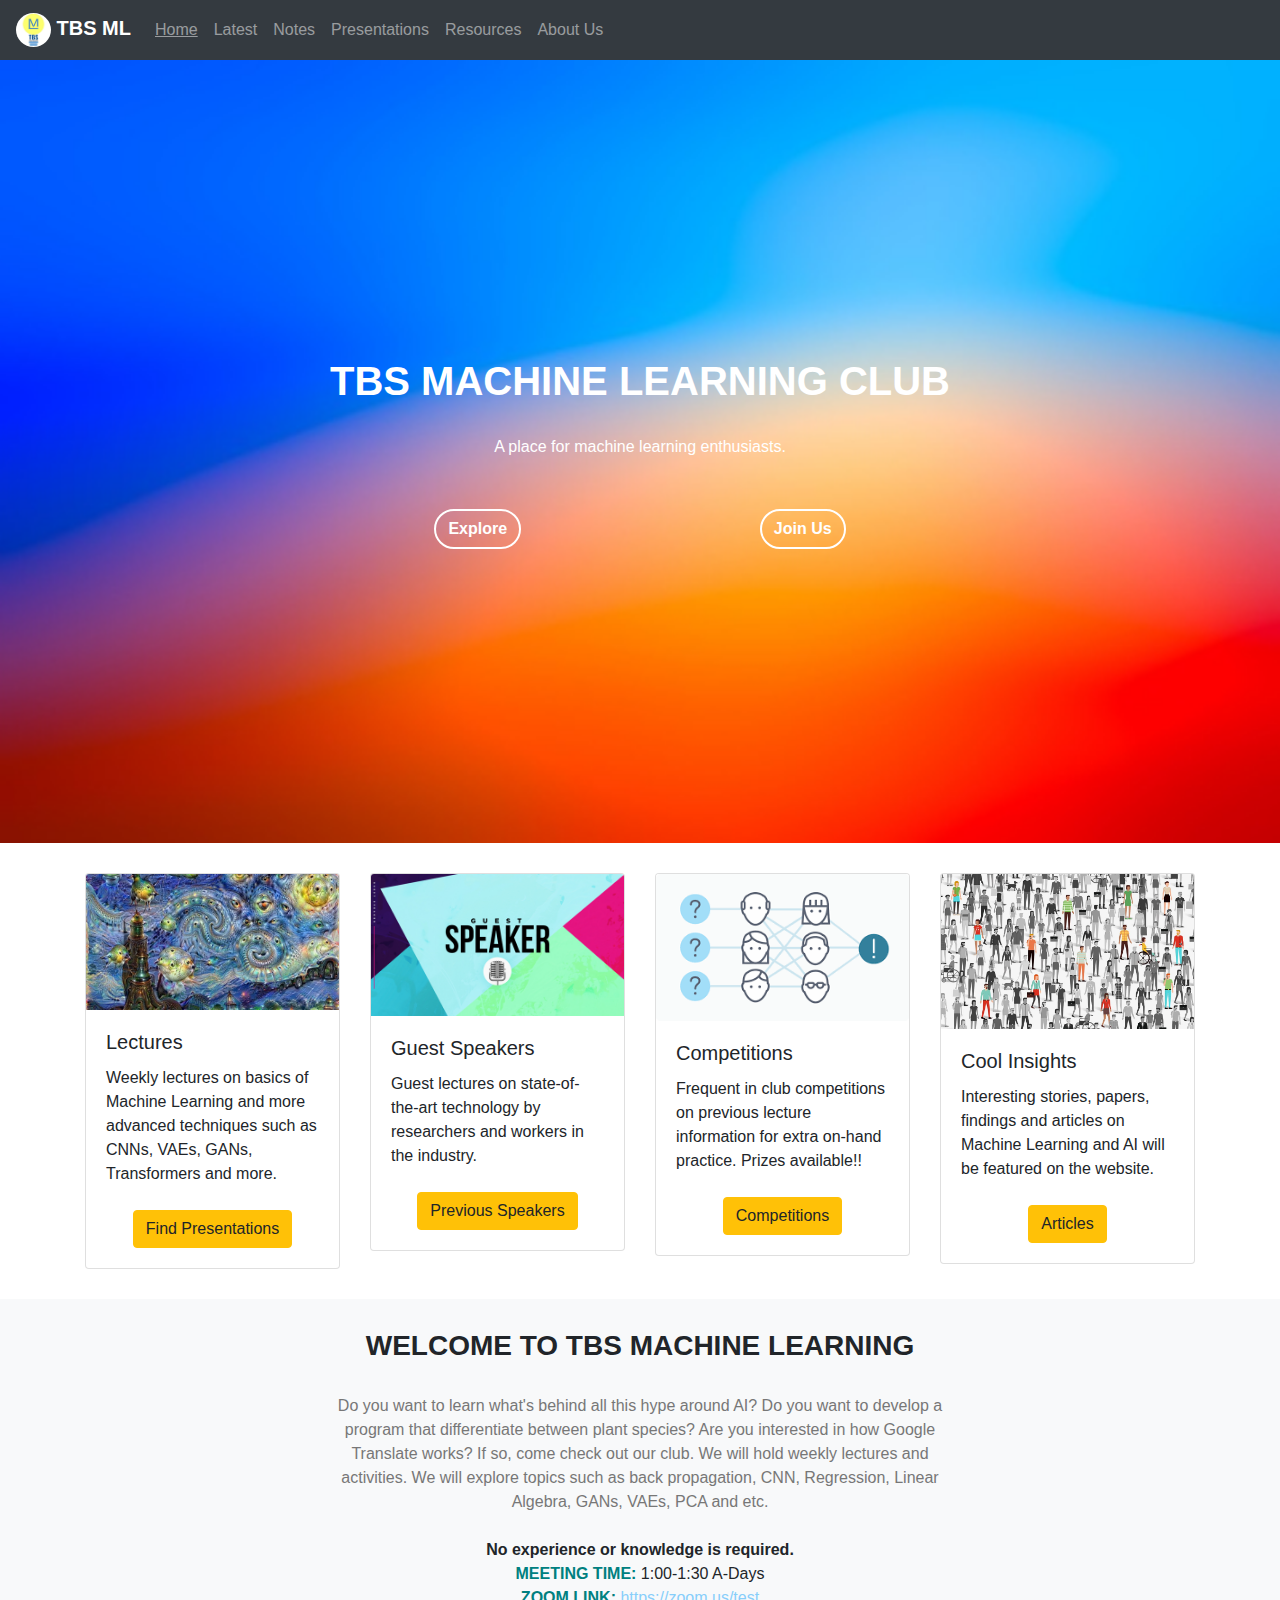
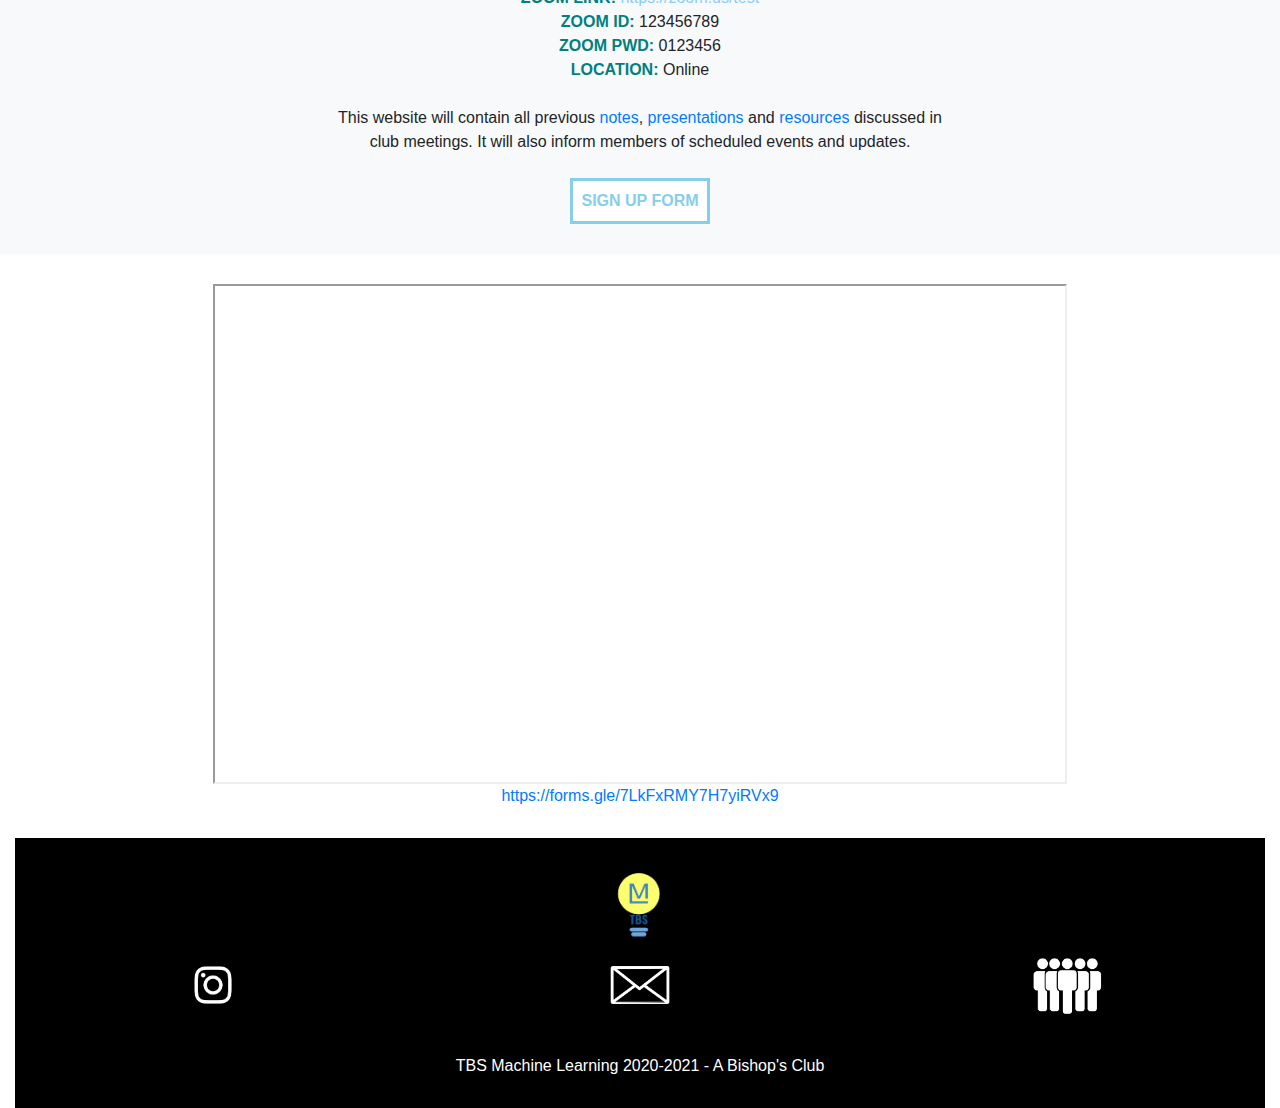
<file: index.html>
<!DOCTYPE html>
<html>
    <head>
        <title>TBS Machine Learning Club</title>

        <link rel="stylesheet" href="https://maxcdn.bootstrapcdn.com/bootstrap/4.5.2/css/bootstrap.min.css">
        <link rel="icon" href="rsc/favicon.ico">
        <!-- jQuery library -->
        <script src="https://ajax.googleapis.com/ajax/libs/jquery/3.5.1/jquery.min.js"></script>
        
        <!-- Popper JS -->
        <script src="https://cdnjs.cloudflare.com/ajax/libs/popper.js/1.16.0/umd/popper.min.js"></script>
        
        <!-- Latest compiled JavaScript -->
        <script src="https://maxcdn.bootstrapcdn.com/bootstrap/4.5.2/js/bootstrap.min.js"></script>
        
        <link rel="stylesheet" href="styles.css" />

        <meta charset="utf-8">
        <meta name="keywords" content="ML, AI, Club, Bishops, TBS">
        <meta name="description" content="TBS Machine Learning Club">
        <meta name="author" content="James H.">
        <meta name="viewport" content="width=device-width, initial-scale=1.0">
    </head>
        <body>
            <div class="container-fluid">
                <div>
                    <!-- navigation bar -->
                    <nav class="navbar row navbar-expand-sm navbar-expand-md navbar-inverse bg-dark navbar-dark">
                        <a class="navbar-brand" href="index.html">
                            <img src="rsc/logo.jpg" class="rounded-circle" alt="Logo" style="width:35px;">
                            <span class="logo">TBS ML</span>
                        </a>
                        <button class="navbar-toggler" type="button" data-toggle="collapse" data-target="#collapsibleNavbar">
                            <span class="navbar-toggler-icon"></span>
                        </button>
                        <ul class="navbar-nav collapse navbar-collapse" id="collapsibleNavbar">
                            <li class="navbar-item">
                                <a class="nav-link active-page" href="#">Home</a>
                            </li>
                            <li class="navbar-item">
                                <a class="nav-link" href="latest.html">Latest</a>
                            </li>
                            <li class="navbar-item">
                                <a class="nav-link" href="notes.html">Notes</a>
                            </li>
                            <li class="navbar-item">
                                <a class="nav-link" href="presentations.html">Presentations</a>
                            </li>
                            <li class="navbar-item">
                                <a class="nav-link" href="resources.html">Resources</a>
                            </li>
                            <li class="navbar-item">
                                <a class="nav-link" href="about.html">About Us</a>
                            </li>
                        </ul>
                    </nav>
                </div>
                <!-- gradient background image -->
                <div class="gradient-bg row">
                    <div class="center-div">
                        <!-- title -->
                        <div class="title-text">TBS MACHINE LEARNING CLUB</div>
                        <br />
                        <div class="description">A place for machine learning enthusiasts.</div>
                        <div class="extra-space"></div>
                        <!-- action items -->
                        <div class="row">
                            <button class="btn-main btn m-auto" onclick="document.location='#info'">Explore</button>
                            <button class="btn-main btn m-auto" onclick="document.location='#sign-up'">Join Us</button>
                        </div>
                    </div>
                </div>  
                <!-- tiles with less important action items -->
                <div class="section container" id="info">
                    <div class="row">
                        <div class="col-lg">
                            <div class="card">
                                <img class="card-img-top" src="rsc/google-dream.jpg" alt="Google Dream">
                                <div class="card-body">
                                    <h5 class="card-title">Lectures</h5>
                                    <div class="card-text">
                                        Weekly lectures on basics of Machine Learning
                                        and more advanced techniques such as CNNs,
                                        VAEs, GANs, Transformers and more.
                                    </div>
                                    <br />
                                    <button onclick="document.location='presentations.html'" class="btn btn-warning">
                                        Find Presentations
                                    </button>
                                </div>
                            </div>
                        </div>
                        <div class="col-lg">
                            <div class="card">
                                <img class="card-img-top" src="rsc/guest-speaker.jpg" alt="Guest Speaker">
                                <div class="card-body">
                                    <h5 class="card-title">Guest Speakers</h5>
                                    <div class="card-text">
                                        Guest lectures on state-of-the-art technology
                                        by researchers and workers in the industry.
                                    </div>
                                    <br />
                                    <button onclick="document.location='resources.html\#speaker'" class="btn btn-warning">
                                        Previous Speakers
                                    </button>
                                </div>
                            </div>
                        </div>
                        <div class="col-lg">
                            <div class="card">
                                <img class="card-img-top" src="rsc/competitions.png" alt="Competitions">
                                <div class="card-body">
                                    <h5 class="card-title">Competitions</h5>
                                    <div class="card-text">
                                        Frequent in club competitions on previous
                                        lecture information for extra on-hand practice.
                                        Prizes available!!
                                    </div>
                                    <br />
                                    <button onclick="document.location='resources.html\#comp'" class="btn btn-warning">
                                        Competitions
                                    </button>
                                </div>
                            </div>
                        </div>
                        <div class="col-lg">
                            <div class="card">
                                <img class="card-img-top" src="rsc/cool_stuff.jpg" alt="Competitions">
                                <div class="card-body">
                                    <h5 class="card-title">Cool Insights</h5>
                                    <div class="card-text">
                                        Interesting stories, papers, findings and 
                                        articles on Machine Learning and AI will be
                                        featured on the website.
                                    </div>
                                    <br />
                                    <button onclick="document.location='latest.html'" class="btn btn-warning">
                                        Articles
                                    </button>
                                </div>
                            </div>
                        </div>
                    </div>
                </div>
                <!-- basic info about club -->
                <div class="bg-light section row">
                    <div class="col-xl-3 col-lg-2 col-md-2 col-sm-1">&nbsp;</div>
                    <div class="col-xl-6 col-lg-8 col-md-8 col-sm-10 ml-auto mr-auto">
                        <h3 class="hcenter">WELCOME TO TBS MACHINE LEARNING</h3>
                        <br />
                        <div class="tcenter" style="color:#777777">
                            Do you want to learn what's behind all this hype around AI? Do you want to develop a program that differentiate between
                            plant species? Are you interested in how Google Translate works? If so, come check out our club. We will hold weekly
                            lectures and activities. We will explore topics such as back propagation, CNN, Regression, Linear Algebra, GANs, VAEs,
                            PCA and etc.
                        </div>
                        <br />
                        <div class="tcenter" style="font-weight:bold">
                            No experience or knowledge is required.
                        </div>
                        <div class="tcenter">
                            <span style="font-weight:bold; color:teal">MEETING TIME:</span>
                            1:00-1:30 A-Days
                        </div>
                        <div class="tcenter">
                            <span style="font-weight:bold; color:teal">ZOOM LINK:</span>
                            <a href = "https://zoom.us/test" style="color:lightskyblue">https://zoom.us/test</a>
                        </div>
                        <div class="tcenter">
                            <span style="font-weight:bold; color:teal">ZOOM ID:</span>
                            123456789
                        </div>
                        <div class="tcenter">
                            <span style="font-weight:bold; color:teal">ZOOM PWD:</span>
                            0123456
                        </div>
                        <div class="tcenter">
                            <span style="font-weight:bold; color:teal">LOCATION:</span>
                            Online
                        </div>
                        <br />
                        <div class="tcenter">
                            This website will contain all previous <a href="notes.html">notes</a>, 
                            <a href="presentations.html">presentations</a> and <a href="resources.html">resources</a>
                            discussed in club meetings. It will also inform members of scheduled events and updates.
                        </div>
                        <br />
                        <form action="https://forms.gle/7LkFxRMY7H7yiRVx9">
                            <button class="button hcenter p-2 subutton">
                                SIGN UP FORM
                            </button>
                        </form>
                    </div>
                    <div class="col-xl-3 col-lg-2 col-md-2 col-sm-1">&nbsp;</div>
                </div>
                <!-- sign up sheet -->
                <div class="section row" id="sign-up">
                    <div class="col-xl-2 col-lg-2 col-md-2 col-sm-1">&nbsp;</div>
                    <iframe src="https://forms.gle/7LkFxRMY7H7yiRVx9" class="col-xl-8 col-lg-8 col-md-8 
                    col-sm-10 ml-auto mr-auto" style="height:500px"></iframe>
                    <div class="col-xl-2 col-lg-2 col-md-2 col-sm-1">&nbsp;</div>
                    <div class="m-auto">
                        <a href="https://forms.gle/7LkFxRMY7H7yiRVx9">https://forms.gle/7LkFxRMY7H7yiRVx9</a>
                    </div>
                </div>
                <!-- footer -->
                <div class="section footer">
                    <div class="row">
                        <img src="rsc/dark logo.jpg" alt="dark logo" width="80px"
                        class="logo">
                    </div>
                    <div class="row">
                        <a href="https://www.instagram.com/tbs_machinelearning/"
                        class="logo">
                            <img src="rsc/instagram_logo.png" title="instagram"
                            alt="IG" width=90px>
                        </a>
                        <a href="mailto:james.hou.23@bishops.com" class="logo">
                            <img src="rsc/email_logo.png" title="email" 
                            alt="email" width=90px>
                        </a>
                        <a href="https://forms.gle/7LkFxRMY7H7yiRVx9" class="logo">
                            <img src="rsc/join_logo.png" title="sign up" 
                            alt="join" width=90px>
                        </a>
                    </div>
                    <br />
                    <div class="row">
                        <div class="m-auto">
                            TBS Machine Learning 2020-2021 - A Bishop's Club
                        </div>
                    </div>
                </div>
            </div>
    </body>
</html>
</file>
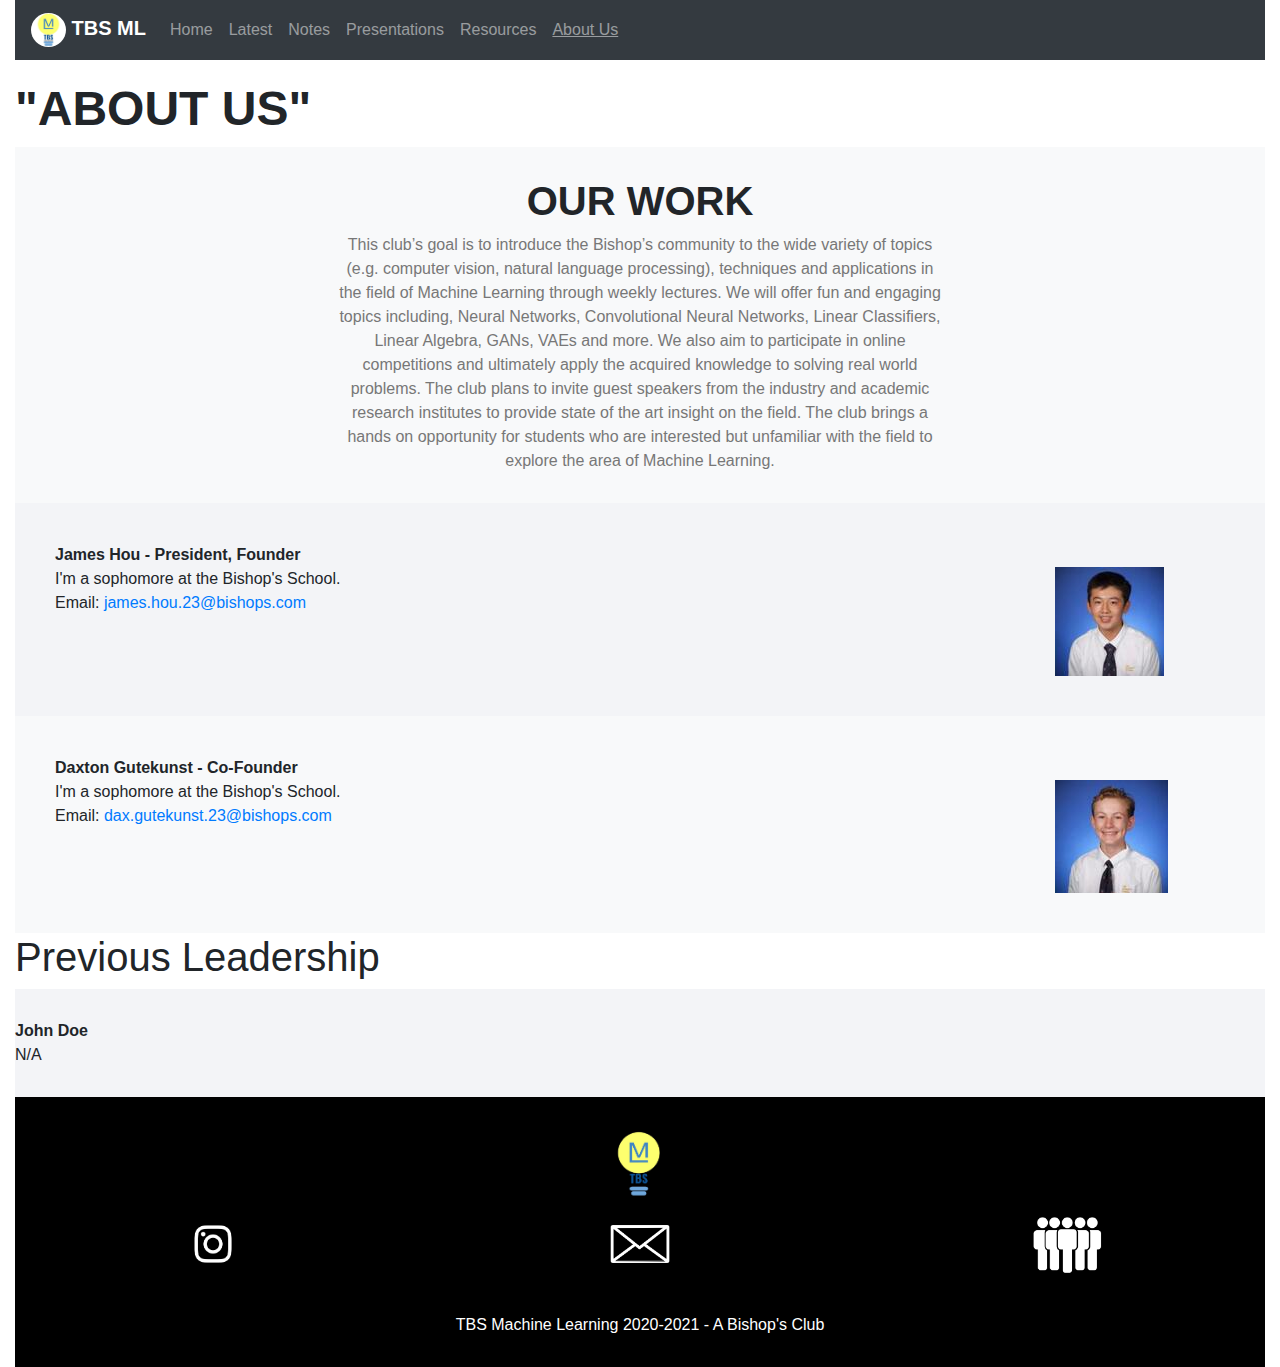
<file: about.html>
<!DOCTYPE html>
<html>
    <head>
        <title>ML Club - About Us</title>

        <link rel="stylesheet" href="https://maxcdn.bootstrapcdn.com/bootstrap/4.5.2/css/bootstrap.min.css">
        <link rel="icon" href="rsc/favicon.ico">
        <!-- jQuery library -->
        <script src="https://ajax.googleapis.com/ajax/libs/jquery/3.5.1/jquery.min.js"></script>

        <!-- Popper JS -->
        <script src="https://cdnjs.cloudflare.com/ajax/libs/popper.js/1.16.0/umd/popper.min.js"></script>

        <!-- Latest compiled JavaScript -->
        <script src="https://maxcdn.bootstrapcdn.com/bootstrap/4.5.2/js/bootstrap.min.js"></script>

        <link rel="stylesheet" href="styles.css" />

        <meta charset="utf-8">
        <meta name="keywords" content="ML, AI, Club, Bishops, TBS">
        <meta name="description" content="TBS Machine Learning Club">
        <meta name="author" content="James H.">
        <meta name="viewport" content="width=device-width, initial-scale=1.0">
    </head>

    <body>
        <div class="container-fluid">
            <!-- navigation bar -->
            <div> 
                <nav class="navbar navbar-expand-sm navbar-expand-md navbar-inverse bg-dark navbar-dark">
                    <a class="navbar-brand" href="index.html">
                        <img src="rsc/logo.jpg" class="rounded-circle" alt="Logo" style="width:35px;">
                        <span class="logo">TBS ML</span>
                    </a>
                    <button class="navbar-toggler" type="button" data-toggle="collapse" data-target="#collapsibleNavbar">
                        <span class="navbar-toggler-icon"></span>
                    </button>
                    <ul class="navbar-nav collapse navbar-collapse" id="collapsibleNavbar">
                        <li class="navbar-item">
                            <a class="nav-link" href="index.html">Home</a>
                        </li>
                        <li class="navbar-item">
                            <a class="nav-link" href="latest.html">Latest</a>
                        </li>
                        <li class="navbar-item">
                            <a class="nav-link" href="notes.html">Notes</a>
                        </li>
                        <li class="navbar-item">
                            <a class="nav-link" href="presentations.html">Presentations</a>
                        </li>
                        <li class="navbar-item">
                            <a class="nav-link" href="resources.html">Resources</a>
                        </li>
                        <li class="navbar-item">
                            <a class="nav-link active-page" href="#">About Us</a>
                        </li>
                    </ul>
                </nav>
            </div>
            <!-- About us section -->
            <div class="display-4">"ABOUT US"</div>
            <div class="section bg-light">
                <h1 class="tcenter" style="font-weight:bold">OUR WORK</h1>
                <div class="row">
                    <!-- spacing for better readability -->
                    <div class="col-xl-3 col-lg-2 col-md-2 col-sm-1">&nbsp;</div>
                    <div class="col-xl-6 col-lg-8 col-md-8 col-sm-10 ml-auto mr-auto">
                        <div class="tcenter" style="color: #777777;">
                            This club’s goal is to introduce the Bishop’s community to the wide variety of topics (e.g. computer vision, natural
                            language processing), techniques and applications in the field of Machine Learning through weekly lectures. We will
                            offer fun and engaging topics including, Neural Networks, Convolutional Neural Networks, Linear Classifiers, Linear
                            Algebra, GANs, VAEs and more. We also aim to participate in online competitions and ultimately apply the acquired
                            knowledge to solving real world problems. The club plans to invite guest speakers from the industry and academic
                            research institutes to provide state of the art insight on the field. The club brings a hands on opportunity for
                            students who are interested but unfamiliar with the field to explore the area of Machine Learning.
                        </div>
                    </div>
                    <div class="col-xl-3 col-lg-2 col-md-2 col-sm-1">&nbsp;</div>
                </div>
            </div>
            <!-- person cards -->
            <div class="bg-gray section name-card">
                <div class="name-title">James Hou - President, Founder</div>
                <div class="row">
                    <div class="col-md-9">
                        <div>I'm a sophomore at the Bishop's School.</div>
                        <div>
                            Email: <a href="mailto:james.hou.23@bishops.com">james.hou.23@bishops.com</a>
                        </div>
                    </div>
                    <div class="col-md-1">&nbsp;</div>
                    <div class="col-md-2">
                        <img src="rsc/james.jpg" alt="pfp" class="pfp">
                    </div>
                </div>
            </div>
            <div class="bg-light section name-card">
                <div class="name-title">Daxton Gutekunst - Co-Founder</div>
                <div class="row">
                    <div class="col-md-9">
                        <div>I'm a sophomore at the Bishop's School.</div>
                        <div>
                            Email: <a href="mailto:dax.gutekunst.23@bishops.com">dax.gutekunst.23@bishops.com</a>
                        </div>
                    </div>
                    <div class="col-md-1">&nbsp;</div>
                    <div class="col-md-2">
                        <img src="rsc/dax.jpg" alt="pfp" class="pfp">
                    </div>
                </div>
            </div>
            <h1>Previous Leadership</h1>
            <div class="bg-gray section">
                <div class="name-title">John Doe</div>
                <div class="row">
                    <div class="col-md-9">
                        N/A
                    </div>
                    <div class="col-md-1">&nbsp;</div>
                </div>
            </div>
            <!-- <div class="bg-gray section">
                <div class="name-title">John Doe</div>
                <div class="row">
                    <div class="col-md-9">
                        name, description, I'm built different
                        email
                    </div>
                    <div class="col-md-1">&nbsp;</div>
                    <div class="col-md-2">
                        <img src="rsc/dummy.jpg" alt="pfp" class="pfp">
                    </div>
                </div>
            </div>
            <div class="bg-light section">
                <div class="name-title">John Doe</div>
                <div class="row">
                    <div class="col-md-9">
                        name, description, I'm built different
                        email
                    </div>
                    <div class="col-md-1">&nbsp;</div>
                    <div class="col-md-2">
                        <img src="rsc/dummy.jpg" alt="pfp" class="pfp">
                    </div>
                </div>
            </div>
            <div class="bg-gray section">
                <div class="name-title">John Doe</div>
                <div class="row">
                    <div class="col-md-9">
                        name, description, I'm built different
                        email
                    </div>
                    <div class="col-md-1">&nbsp;</div>
                    <div class="col-md-2">
                        <img src="rsc/dummy.jpg" alt="pfp" class="pfp">
                    </div>
                </div>
            </div> -->
            <!-- footer -->
            <div class="section footer">
                <div class="row">
                    <img src="rsc/dark logo.jpg" alt="dark logo" width="80px" class="logo">
                </div>
                <div class="row">
                    <a href="https://www.instagram.com/tbs_machinelearning/" class="logo">
                        <img src="rsc/instagram_logo.png" title="instagram" alt="IG" width=90px>
                    </a>
                    <a href="mailto:james.hou.23@bishops.com" class="logo">
                        <img src="rsc/email_logo.png" title="email" alt="email" width=90px>
                    </a>
                    <a href="https://forms.gle/7LkFxRMY7H7yiRVx9" class="logo">
                        <img src="rsc/join_logo.png" title="sign up" alt="join" width=90px>
                    </a>
                </div>
                <br />
                <div class="row">
                    <div class="m-auto">
                        TBS Machine Learning 2020-2021 - A Bishop's Club
                    </div>
                </div>
            </div>
        </div>
    </body>
</html>
</file>
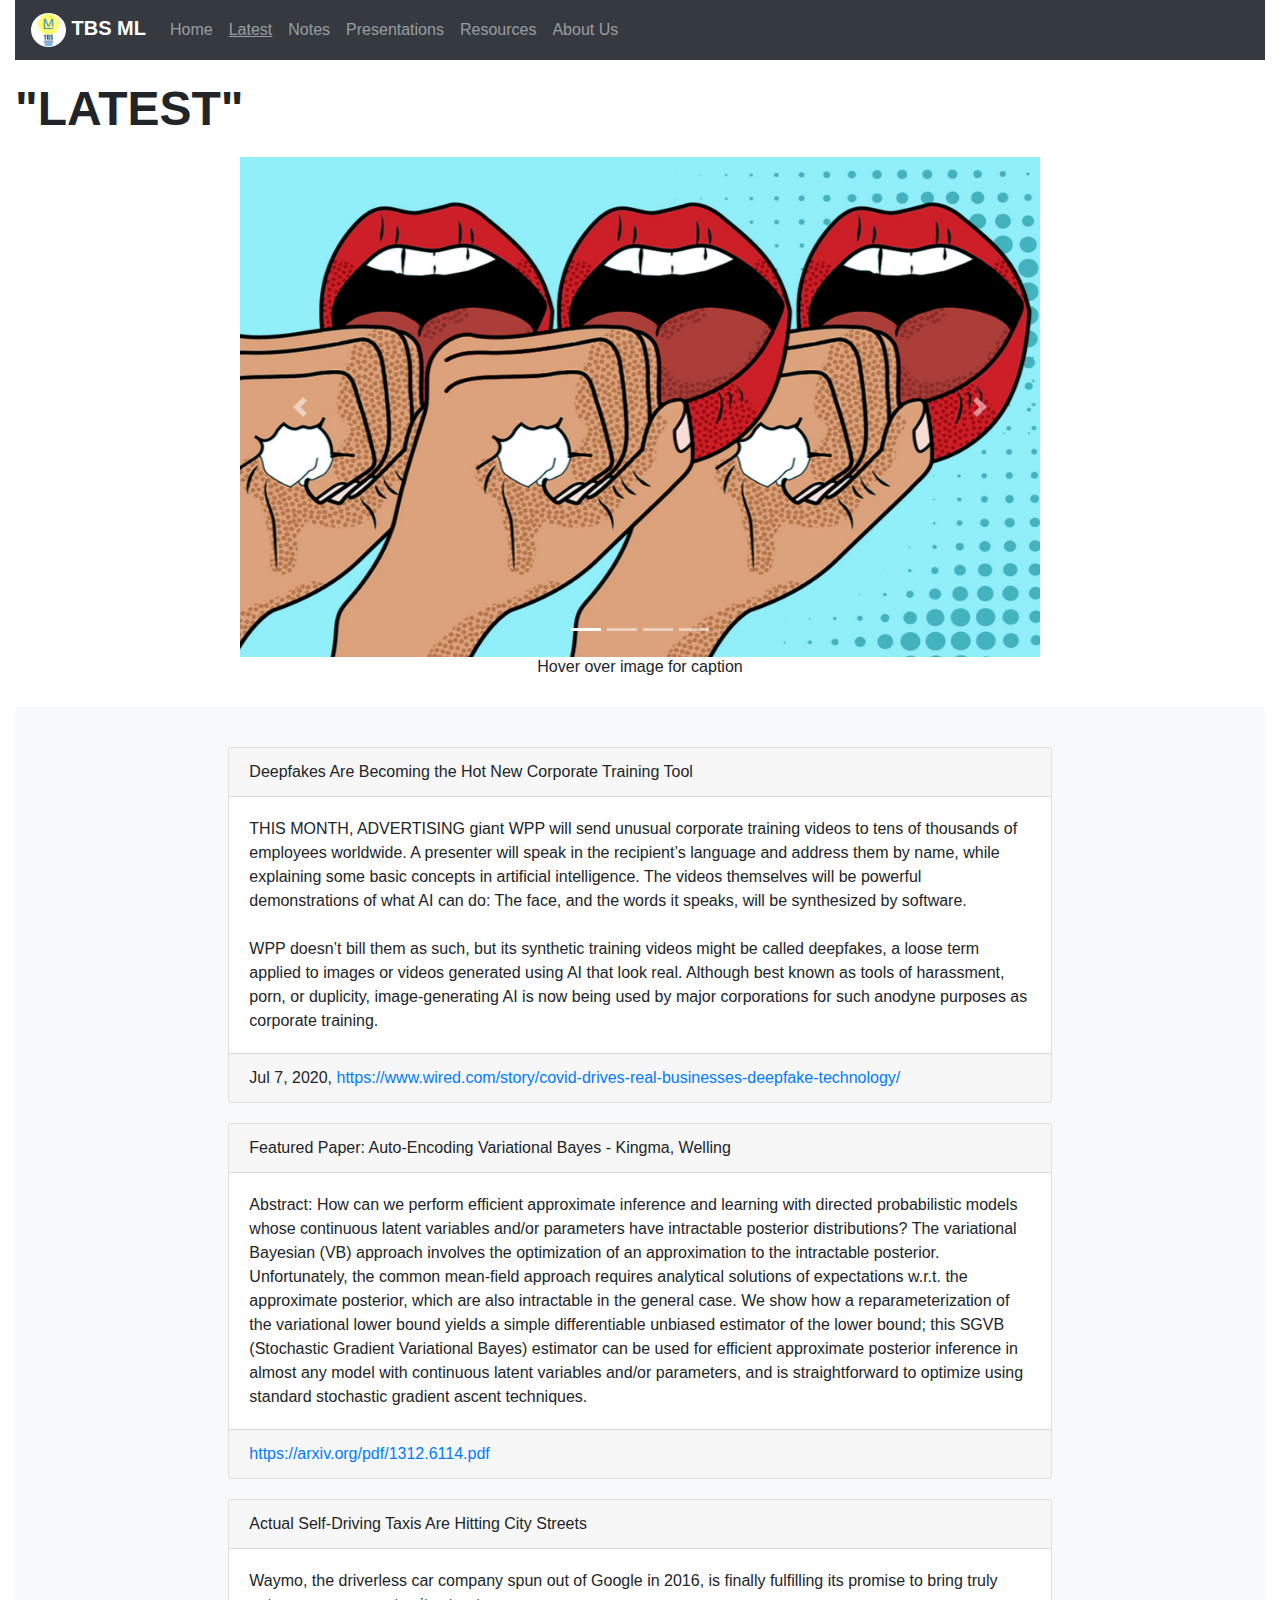
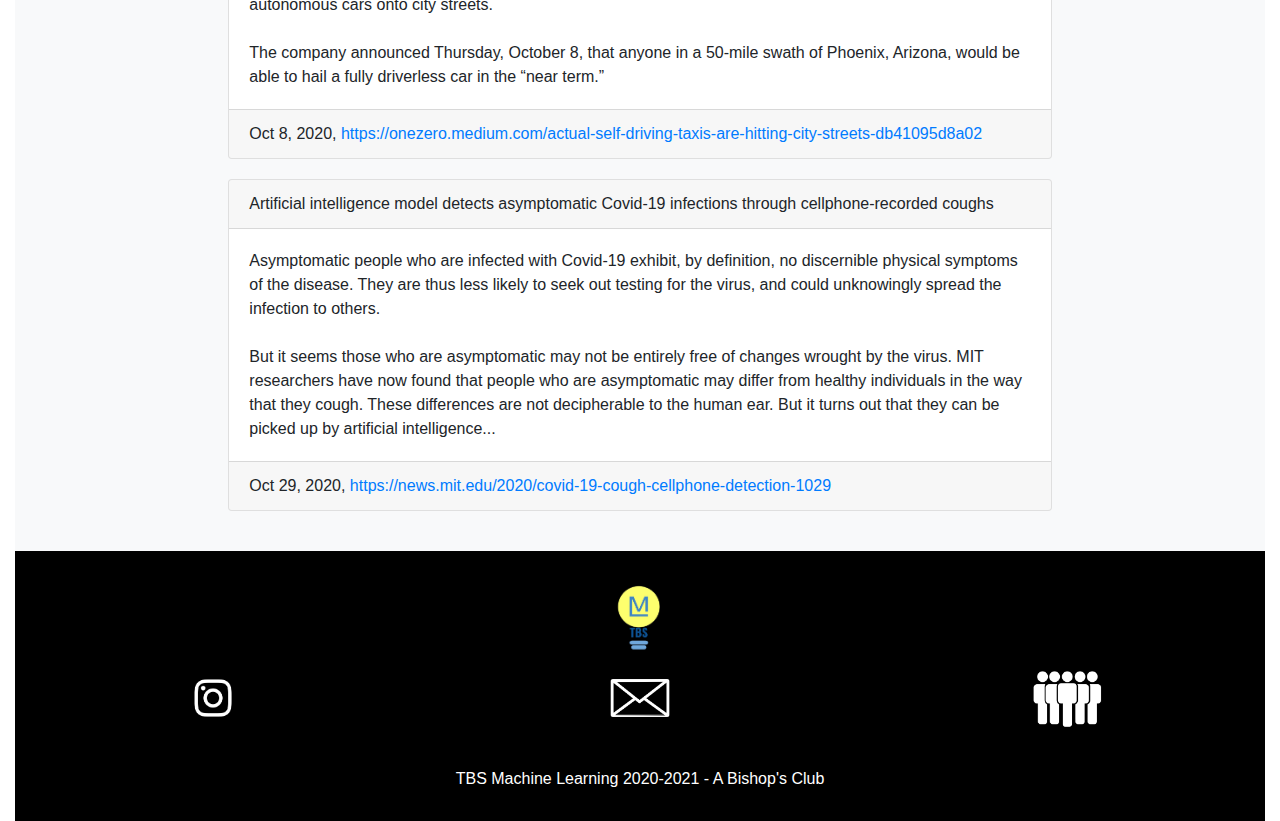
<file: latest.html>
<!DOCTYPE html>
<html>

    <head>
        <title>ML Club - Latest</title>

        <link rel="stylesheet" href="https://maxcdn.bootstrapcdn.com/bootstrap/4.5.2/css/bootstrap.min.css">
        <link rel="icon" href="rsc/favicon.ico">
        <!-- jQuery library -->
        <script src="https://ajax.googleapis.com/ajax/libs/jquery/3.5.1/jquery.min.js"></script>

        <!-- Popper JS -->
        <script src="https://cdnjs.cloudflare.com/ajax/libs/popper.js/1.16.0/umd/popper.min.js"></script>

        <!-- Latest compiled JavaScript -->
        <script src="https://maxcdn.bootstrapcdn.com/bootstrap/4.5.2/js/bootstrap.min.js"></script>

        <link rel="stylesheet" href="styles.css" />

        <meta charset="utf-8">
        <meta name="keywords" content="ML, AI, Club, Bishops, TBS">
        <meta name="description" content="TBS Machine Learning Club">
        <meta name="author" content="James H.">
        <meta name="viewport" content="width=device-width, initial-scale=1.0">
    </head>

    <body>
        <div class="container-fluid">
            <!-- nav bar -->
            <div>
                <nav class="navbar navbar-expand-sm navbar-expand-md navbar-inverse bg-dark navbar-dark">
                    <a class="navbar-brand" href="index.html">
                        <img src="rsc/logo.jpg" class="rounded-circle" alt="Logo" style="width:35px;">
                        <span class="logo">TBS ML</span>
                    </a>
                    <button class="navbar-toggler" type="button" data-toggle="collapse" data-target="#collapsibleNavbar">
                        <span class="navbar-toggler-icon"></span>
                    </button>
                    <ul class="navbar-nav collapse navbar-collapse" id="collapsibleNavbar">
                        <li class="navbar-item">
                            <a class="nav-link" href="index.html">Home</a>
                        </li>
                        <li class="navbar-item">
                            <a class="nav-link active-page" href="#">Latest</a>
                        </li>
                        <li class="navbar-item">
                            <a class="nav-link" href="notes.html">Notes</a>
                        </li>
                        <li class="navbar-item">
                            <a class="nav-link" href="presentations.html">Presentations</a>
                        </li>
                        <li class="navbar-item">
                            <a class="nav-link" href="resources.html">Resources</a>
                        </li>
                        <li class="navbar-item">
                            <a class="nav-link" href="about.html">About Us</a>
                        </li>
                    </ul>
                </nav>
            </div>
            <div class="display-4">"LATEST"</div>
            <!-- carousel with uniform images and clickable hover captions -->
            <div class="c-div">
                <div id="demo" class="carousel slide" data-ride="carousel">
                    <ul class="carousel-indicators">
                        <li data-target="#demo" data-slide-to="0" class="active"></li>
                        <li data-target="#demo" data-slide-to="1"></li>
                        <li data-target="#demo" data-slide-to="2"></li>
                        <li data-target="#demo" data-slide-to="3"></li>
                    </ul>
                    <div class="carousel-inner">
                        <div class="carousel-item active">
                            <a href="#0">
                                <img src="rsc/mit-cough.jpg" alt="covidml" class="carousel-img">
                                <span class="cpt">
                                    Artificial intelligence model detects asymptomatic Covid-19 
                                    infections through cellphone-recorded coughs - MIT News
                                </span>
                            </a>
                        </div>
                        <div class="carousel-item">
                            <a href="#1">
                                <img src="rsc/waymo.png" alt="waymo" class="carousel-img">
                                <span class="cpt">Actual Self-Driving Taxis Are Hitting City Streets - Medium</span>
                            </a>
                        </div>
                        <div class="carousel-item">
                            <a href="#2">
                                <img src="rsc/vae.png" alt="vae" class="carousel-img">
                                <span class="cpt">Featured Paper: Auto-Encoding Variational Bayes - Kingma, Welling</span>
                            </a>
                        </div>
                        <div class="carousel-item">
                            <a href="#3">
                                <img src="rsc/deepfake.jpg" alt="deepfake" class="carousel-img">
                                <span class="cpt">Deepfakes Are Becoming the Hot New Corporate Training Tool - Wired</span>
                            </a>
                        </div>
                    </div>
                    <a class="carousel-control-prev" href="#demo" data-slide="prev">
                        <span class="carousel-control-prev-icon"></span>
                    </a>
                    <a class="carousel-control-next" href="#demo" data-slide="next">
                    <span class="carousel-control-next-icon"></span>
                    </a>
                </div>
                <h6 class="tcenter">Hover over image for caption</h6>
            </div>
            <!-- articles -->
            <div class="section bg-light">
                <div class="row">
                    <!-- spacing for readability -->
                    <div class="col-sm-2">&nbsp;</div>
                    <div class="col-sm-8">
                        <div class="article card" id="3">
                            <div class="card-header">
                                Deepfakes Are Becoming the Hot New Corporate Training Tool
                            </div>
                            <div class="card-body">
                                THIS MONTH, ADVERTISING giant WPP will send unusual corporate training videos to tens of thousands of employees
                                worldwide. A presenter will speak in the recipient’s language and address them by name, while explaining some basic
                                concepts in artificial intelligence. The videos themselves will be powerful demonstrations of what AI can do: The face,
                                and the words it speaks, will be synthesized by software.
                                <br />
                                <br />
                                WPP doesn’t bill them as such, but its synthetic training videos might be called deepfakes, a loose term applied to
                                images or videos generated using AI that look real. Although best known as tools of harassment, porn, or duplicity,
                                image-generating AI is now being used by major corporations for such anodyne purposes as corporate training.
                            </div>
                            <div class="card-footer">
                                Jul 7, 2020, 
                                <a href="https://www.wired.com/story/covid-drives-real-businesses-deepfake-technology/">
                                    https://www.wired.com/story/covid-drives-real-businesses-deepfake-technology/
                                </a>
                            </div>
                        </div>
                    </div>
                    <div class="col-sm-2">&nbsp;</div>
                </div>
                <div class="row">
                    <div class="col-sm-2">&nbsp;</div>
                    <div class="col-sm-8">
                        <div class="article card" id="2">
                            <div class="card-header">
                                Featured Paper: Auto-Encoding Variational Bayes - Kingma, Welling
                            </div>
                            <div class="card-body">
                                Abstract: How can we perform efficient approximate inference and learning with directed probabilistic models
                                whose continuous latent variables and/or parameters have intractable posterior distributions? The
                                variational Bayesian (VB) approach involves the optimization of an approximation to the intractable
                                posterior. Unfortunately, the common mean-field approach requires analytical solutions of expectations w.r.t. the
                                approximate posterior, which are also intractable in the general case. We show how a
                                reparameterization of the variational lower bound yields a simple differentiable unbiased estimator
                                of the lower bound; this SGVB (Stochastic Gradient Variational Bayes) estimator can be used for efficient approximate
                                posterior inference in almost any model with continuous latent variables and/or
                                parameters, and is straightforward to optimize using standard stochastic gradient ascent techniques.
                            </div>
                            <div class="card-footer">
                                <a href=https://arxiv.org/pdf/1312.6114.pdf>
                                    https://arxiv.org/pdf/1312.6114.pdf
                                </a>
                            </div>
                        </div>
                    </div>
                    <div class="col-sm-2">&nbsp;</div>
                </div>
                <div class="row">
                    <div class="col-sm-2">&nbsp;</div>
                    <div class="col-sm-8">
                        <div class="article card" id="1">
                            <div class="card-header">
                                Actual Self-Driving Taxis Are Hitting City Streets
                            </div>
                            <div class="card-body">
                                Waymo, the driverless car company spun out of Google in 2016, is finally fulfilling its promise to bring truly
                                autonomous cars onto city streets.
                                <br />
                                <br />
                                The company announced Thursday, October 8, that anyone in a 50-mile swath of Phoenix, Arizona, would be able to hail a
                                fully driverless car in the “near term.”
                            </div>
                            <div class="card-footer">
                                Oct 8, 2020,
                                <a href="https://onezero.medium.com/actual-self-driving-taxis-are-hitting-city-streets-db41095d8a02">
                                    https://onezero.medium.com/actual-self-driving-taxis-are-hitting-city-streets-db41095d8a02
                                </a>
                            </div>
                        </div>
                    </div>
                    <div class="col-sm-2">&nbsp;</div>
                </div>
                <div class="row">
                    <div class="col-sm-2">&nbsp;</div>
                    <div class="col-sm-8">
                        <div class="article card" id="0">
                            <div class="card-header">
                                Artificial intelligence model detects asymptomatic Covid-19 infections through cellphone-recorded coughs
                            </div>
                            <div class="card-body">
                                Asymptomatic people who are infected with Covid-19 exhibit, by definition, no discernible physical symptoms of the
                                disease. They are thus less likely to seek out testing for the virus, and could unknowingly spread the infection to
                                others.
                                <br />
                                <br />
                                But it seems those who are asymptomatic may not be entirely free of changes wrought by the virus. MIT researchers have
                                now found that people who are asymptomatic may differ from healthy individuals in the way that they cough. These
                                differences are not decipherable to the human ear. But it turns out that they can be picked up by artificial
                                intelligence...
                            </div>
                            <div class="card-footer">
                                Oct 29, 2020, 
                                <a href="https://news.mit.edu/2020/covid-19-cough-cellphone-detection-1029">
                                    https://news.mit.edu/2020/covid-19-cough-cellphone-detection-1029
                                </a>
                            </div>
                        </div>
                    </div>
                    <div class="col-sm-2">&nbsp;</div>
                </div>
            </div>
            <!-- footer -->
            <div class="section footer">
                <div class="row">
                    <img src="rsc/dark logo.jpg" alt="dark logo" width="80px" class="logo">
                </div>
                <div class="row">
                    <a href="https://www.instagram.com/tbs_machinelearning/" class="logo">
                        <img src="rsc/instagram_logo.png" title="instagram" alt="IG" width=90px>
                    </a>
                    <a href="mailto:james.hou.23@bishops.com" class="logo">
                        <img src="rsc/email_logo.png" title="email" alt="email" width=90px>
                    </a>
                    <a href="https://forms.gle/7LkFxRMY7H7yiRVx9" class="logo">
                        <img src="rsc/join_logo.png" title="sign up" alt="join" width=90px>
                    </a>
                </div>
                <br />
                <div class="row">
                    <div class="m-auto">
                        TBS Machine Learning 2020-2021 - A Bishop's Club
                    </div>
                </div>
            </div>
        </div>
    </body>

</html>
</file>
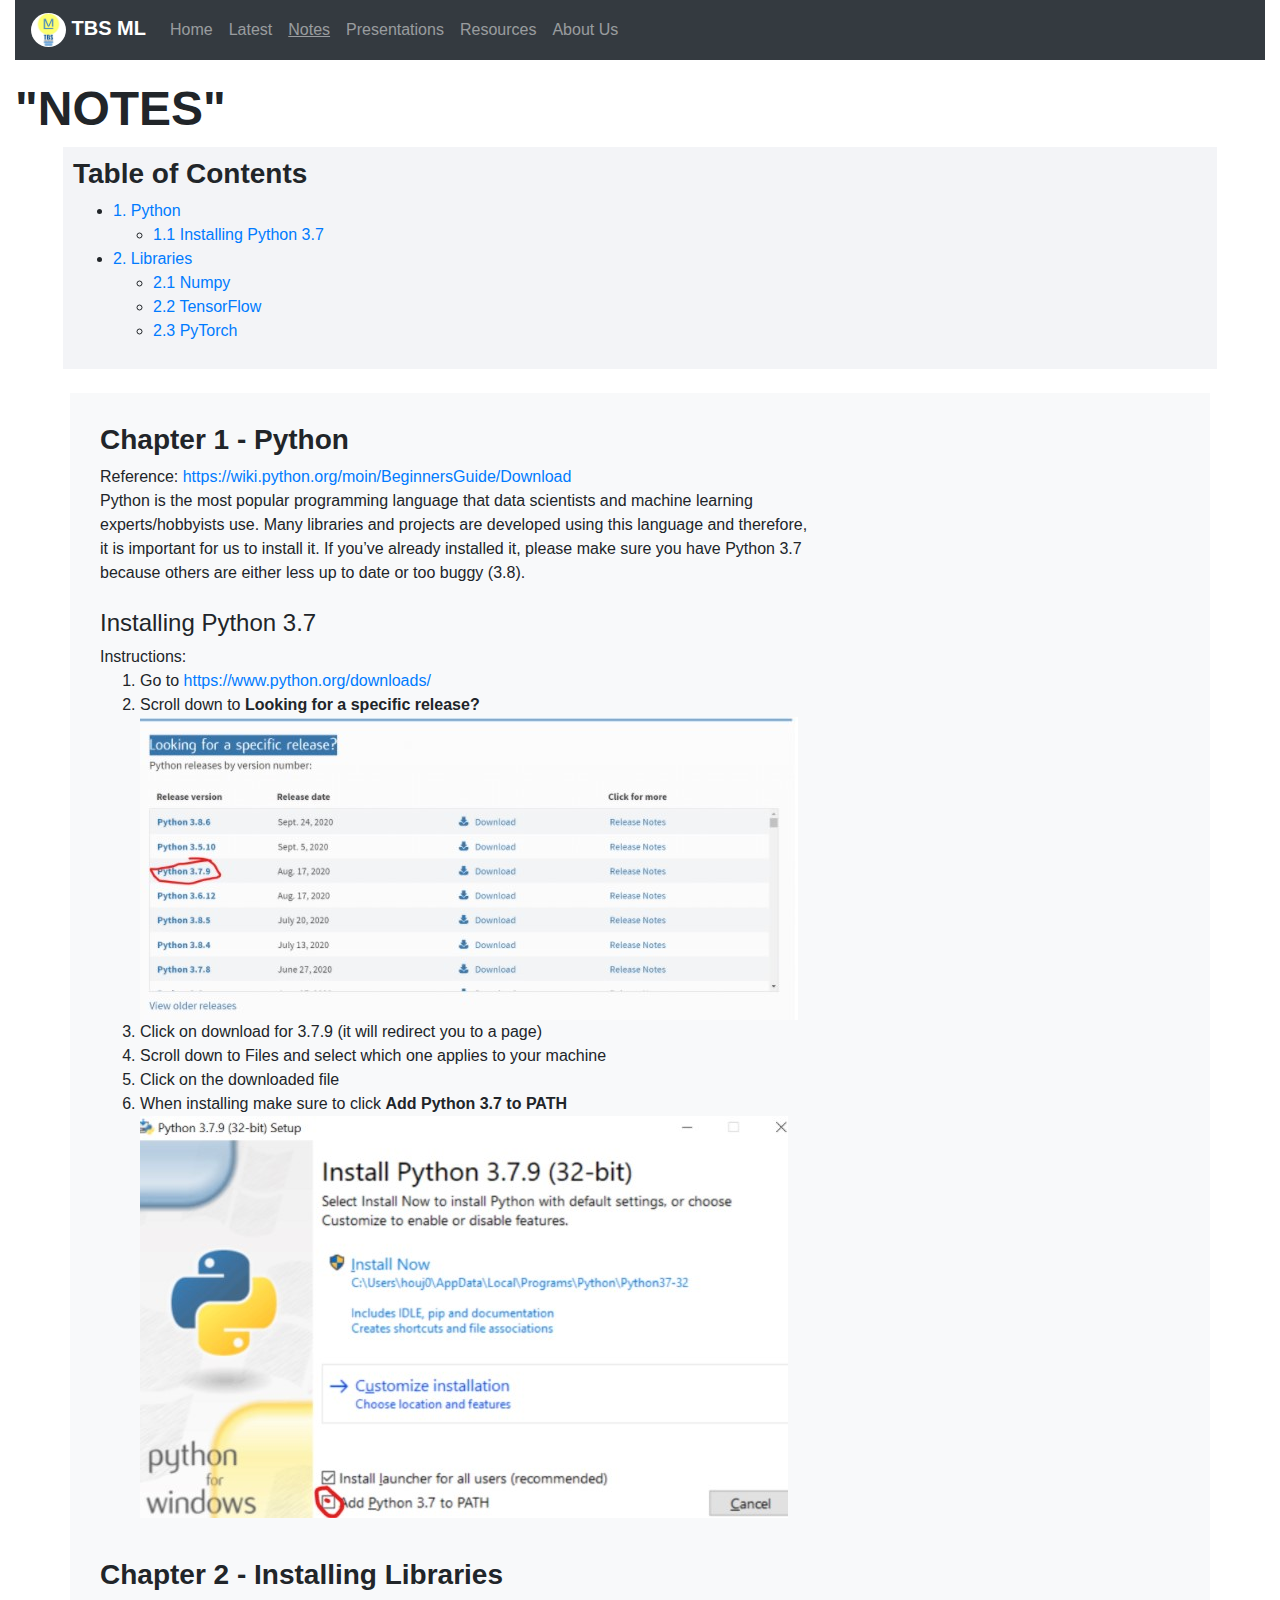
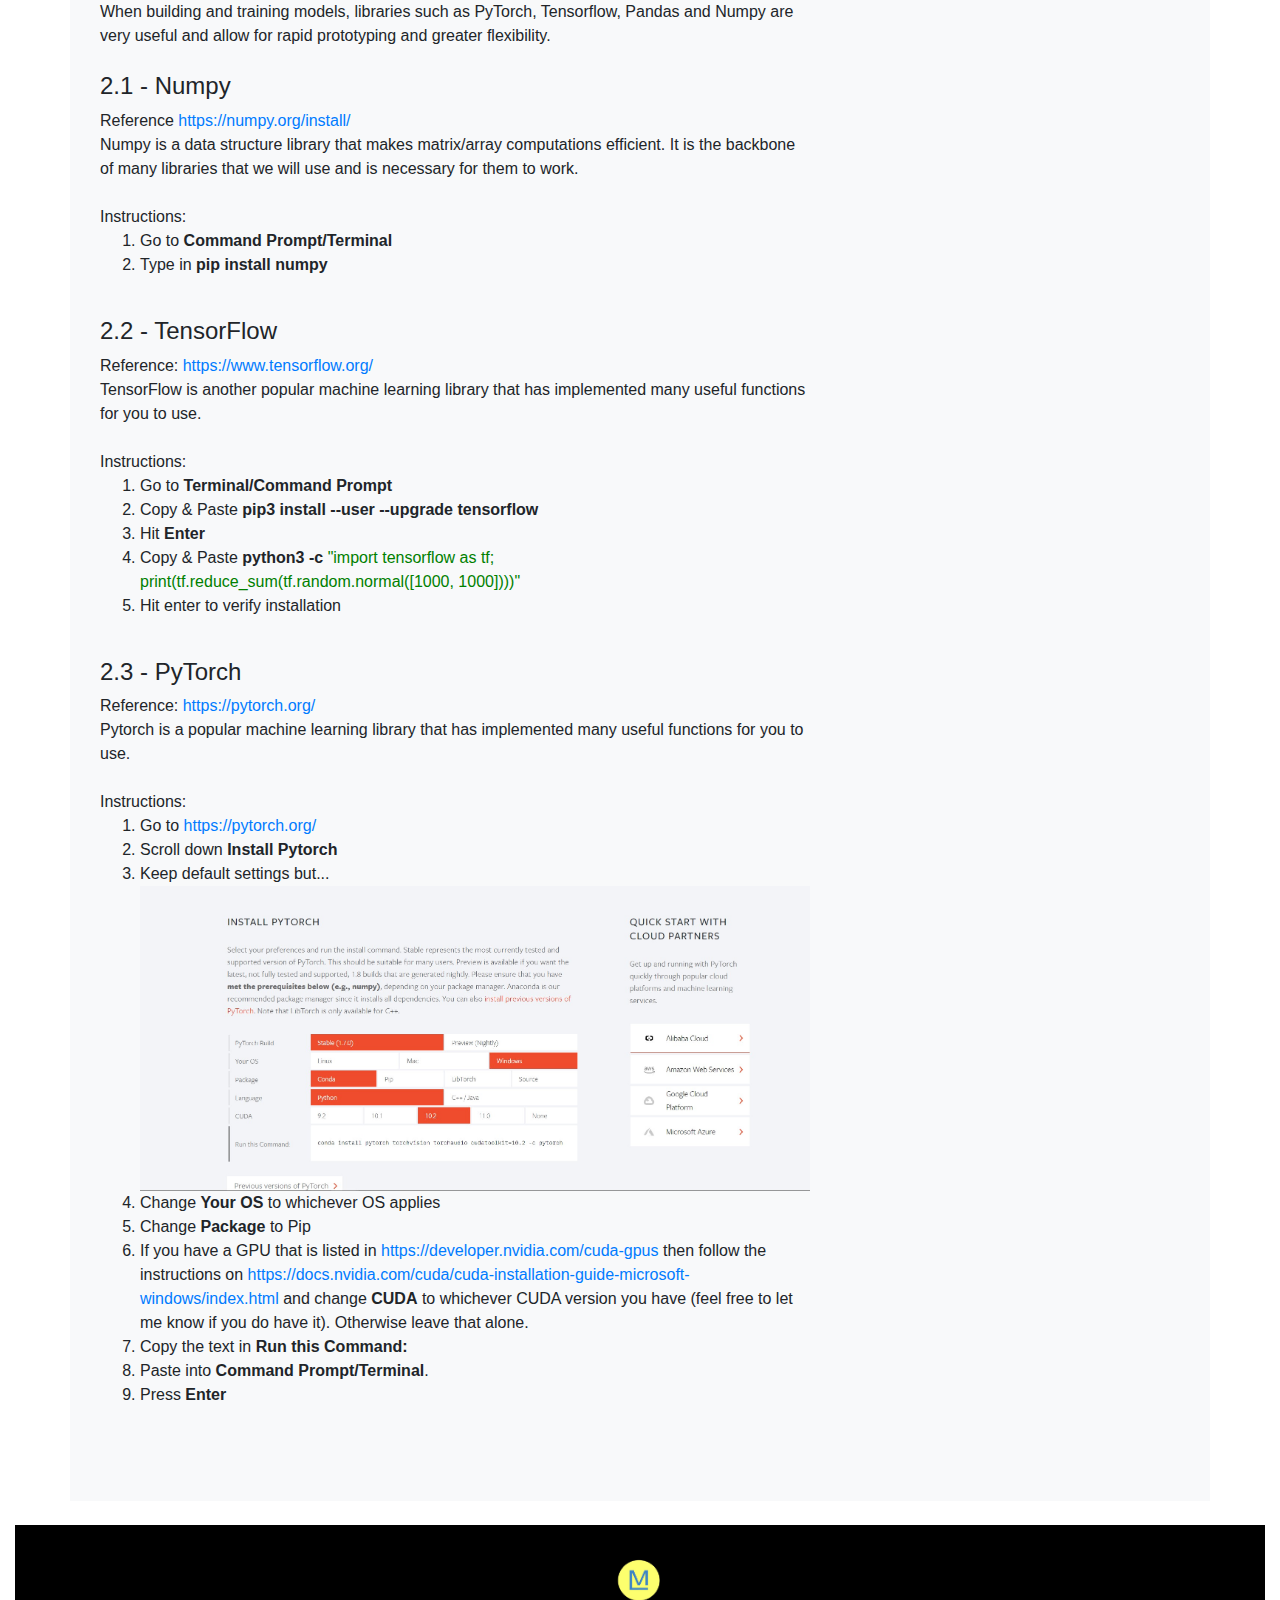
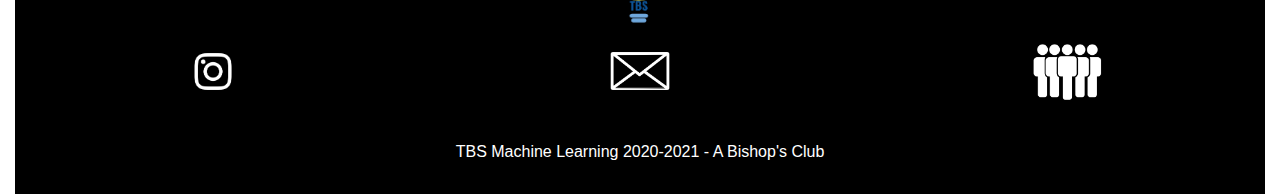
<file: notes.html>
<!DOCTYPE html>
<html>
    <head>
        <title>ML Club - Notes</title>

        <link rel="stylesheet" href="https://maxcdn.bootstrapcdn.com/bootstrap/4.5.2/css/bootstrap.min.css">
        <link rel="icon" href="rsc/favicon.ico">
        <!-- jQuery library -->
        <script src="https://ajax.googleapis.com/ajax/libs/jquery/3.5.1/jquery.min.js"></script>

        <!-- Popper JS -->
        <script src="https://cdnjs.cloudflare.com/ajax/libs/popper.js/1.16.0/umd/popper.min.js"></script>

        <!-- Latest compiled JavaScript -->
        <script src="https://maxcdn.bootstrapcdn.com/bootstrap/4.5.2/js/bootstrap.min.js"></script>

        <link rel="stylesheet" href="styles.css" />

        <meta charset="utf-8">
        <meta name="keywords" content="ML, AI, Club, Bishops, TBS">
        <meta name="description" content="TBS Machine Learning Club">
        <meta name="author" content="James H.">
        <meta name="viewport" content="width=device-width, initial-scale=1.0">
    </head>
    <body>
        <div class="container-fluid">
            <!-- nav bar -->
            <div>
                <nav class="navbar navbar-expand-sm navbar-expand-md navbar-inverse bg-dark navbar-dark">
                    <a class="navbar-brand" href="index.html">
                        <img src="rsc/logo.jpg" class="rounded-circle" alt="Logo" style="width:35px;">
                        <span class="logo">TBS ML</span>
                    </a>
                    <button class="navbar-toggler" type="button" data-toggle="collapse" data-target="#collapsibleNavbar">
                        <span class="navbar-toggler-icon"></span>
                    </button>
                    <ul class="navbar-nav collapse navbar-collapse" id="collapsibleNavbar">
                        <li class="navbar-item">
                            <a class="nav-link" href="index.html">Home</a>
                        </li>
                        <li class="navbar-item">
                            <a class="nav-link" href="latest.html">Latest</a>
                        </li>
                        <li class="navbar-item">
                            <a class="nav-link active-page" href="#">Notes</a>
                        </li>
                        <li class="navbar-item">
                            <a class="nav-link" href="presentations.html">Presentations</a>
                        </li>
                        <li class="navbar-item">
                            <a class="nav-link" href="resources.html">Resources</a>
                        </li>
                        <li class="navbar-item">
                            <a class="nav-link" href="about.html">About Us</a>
                        </li>
                    </ul>
                </nav>
            </div>
            <div class="display-4">"NOTES"</div>
            <!-- Table of Contents -->
            <div class="bg-gray ml-5 mr-5 tbdiv">
                <h3>Table of Contents</h3>
                <ul>
                    <li><a href="#cp1">1. Python</a></li>
                    <ul>
                        <li><a href="#cp1.1">1.1 Installing Python 3.7</a></li>
                    </ul>
                    <li><a href="#cp2">2. Libraries</a></li>
                    <ul>
                        <li><a href="#cp2.1">2.1 Numpy</a></li>
                        <li><a href="#cp2.2">2.2 TensorFlow</a></li>
                        <li><a href="#cp2.3">2.3 PyTorch</a></li>
                    </ul>
                    <!-- <li><a href="#cp3">3. Topic</a></li>
                    <ul>
                        <li><a href="#cp3.1">3.1 Subtopic</a></li>
                        <li><a href="#cp3.2">3.2 Subtopic</a></li>
                    </ul> -->
                </ul>
            </div>
            <br />
            <!-- notes section -->
            <div class="section bg-light container">
                <div class="col-8">
                    <!-- headers where the table of contents is linked to -->
                    <h3 id="cp1">Chapter 1 - Python</h3> 
                    <div>
                        Reference: <a href="https://wiki.python.org/moin/BeginnersGuide/Download">
                        https://wiki.python.org/moin/BeginnersGuide/Download</a>
                    </div>
                    <div>
                        Python is the most popular programming language that data scientists and machine learning experts/hobbyists use. Many
                        libraries and projects are developed using this language and therefore, it is important for us to install it. If you’ve
                        already installed it, please make sure you have Python 3.7 because others are either less up to date or too buggy (3.8).
                    </div>
                    <br />
                    <h4 id="cp1.1">Installing Python 3.7</h4>
                    <div>
                        Instructions:
                        <ol>
                            <li>Go to <a href="https://www.python.org/downloads/">
                                https://www.python.org/downloads/</a>
                            </li>
                            <li>
                                Scroll down to <strong>Looking for a specific release?</strong>
                                <img src="rsc/installp.jpg" alt="installation"/>
                            </li>
                            <li>
                                Click on download for 3.7.9 (it will redirect you to a page)
                            </li>
                            <li>
                                Scroll down to Files and select which one applies to your machine
                            </li>
                            <li>
                                Click on the downloaded file
                            </li>
                            <li>
                                When installing make sure to click <strong>Add Python 3.7 to PATH</strong>
                                <img src="rsc/installer.jpg" alt="installer" />
                            </li>
                        </ol>
                    </div>
                    <br />
                    <h3 id="cp2">Chapter 2 - Installing Libraries</h3>
                    <div>
                        When building and training models, libraries such as PyTorch,
                        Tensorflow, Pandas and Numpy are very useful and allow for 
                        rapid prototyping and greater flexibility.
                    </div>
                    <br />
                    <h4 id="cp2.1">2.1 - Numpy</h4>
                    <div>
                        Reference <a href="https://numpy.org/install/ ">https://numpy.org/install/</a>
                    </div>
                    <div>
                        Numpy is a data structure library that makes matrix/array computations efficient. It is the backbone of many libraries
                        that we will use and is necessary for them to work.
                        <br />
                        <br />
                        Instructions:
                        <ol>
                            <li>Go to <strong>Command Prompt/Terminal</strong></li>
                            <li>Type in <strong>pip install numpy</strong></li>
                        </ol>
                    </div>
                    <br />
                    <h4 id="cp2.2">2.2 - TensorFlow</h4>
                    <div>
                        Reference: <a href="https://www.tensorflow.org/ ">
                        https://www.tensorflow.org/</a>
                        <br />
                        TensorFlow is another popular machine learning library that has implemented many useful functions for you to use.
                        <br />
                        <br />
                        Instructions:
                        <ol>
                            <li>
                                Go to <strong>Terminal/Command Prompt</strong>
                            </li>
                            <li>
                                Copy & Paste <strong>pip3 install --user --upgrade tensorflow</strong>
                            </li>
                            <li>Hit <strong>Enter</strong></li>
                            <li>Copy & Paste <strong>python3 -c</strong> 
                                <span style="color:green">"import tensorflow as tf; print(tf.reduce_sum(tf.random.normal([1000, 1000])))"</span>
                            </li>
                            <li>
                                Hit enter to verify installation
                            </li>
                        </ol>
                    </div>
                    <br />
                    <h4 id="cp2.3">2.3 - PyTorch</h4>
                    <div>
                        Reference: <a href="https://pytorch.org">https://pytorch.org/</a>
                        <br />
                        Pytorch is a popular machine learning library that has implemented many useful functions for you to use.
                        <br />
                        <br />
                        Instructions:
                        <ol>
                            <li>Go to <a href="https://pytorch.org">https://pytorch.org/</a></li>
                            <li>Scroll down <strong>Install Pytorch</strong></li>
                            <li>
                                Keep default settings but...
                                <br />
                                <img src="rsc/pytorch.jpg" alt="pytorch" style="max-width: 100%;" />
                            </li>
                            <li>Change <strong>Your OS</strong> to whichever OS applies</li>
                            <li>Change <strong>Package</strong> to Pip</li>
                            <li>
                                If you have a GPU that is listed in 
                                <a href="https://developer.nvidia.com/cuda-gpus">
                                    https://developer.nvidia.com/cuda-gpus
                                </a> then follow the instructions on
                                <a href="https://docs.nvidia.com/cuda/cuda-installation-guide-microsoft-windows/index.html">
                                    https://docs.nvidia.com/cuda/cuda-installation-guide-microsoft-windows/index.html
                                </a> and change <strong>CUDA</strong> to whichever CUDA version you have 
                                (feel free to let me know if you do have it). Otherwise leave that alone.
                            </li>
                            <li>Copy the text in <strong>Run this Command:</strong></li>
                            <li>Paste into <strong>Command Prompt/Terminal</strong>.</li>
                            <li>Press <strong>Enter</strong></li>
                        </ol>
                    </div>
                    <br />
                    <!-- <h3 id="cp3">Chapter 3</h3>
                    <div>Intro...</div>
                    <br />
                    <h4 id="cp3.1">3.1</h4>
                    <div>Content</div>
                    <br />
                    <h4 id="cp3.2">3.2</h4>
                    <div>Content</div> -->
                    <br />
                </div>
            </div>
            <br />
            <!-- footer -->
            <div class="section footer">
                <div class="row">
                    <img src="rsc/dark logo.jpg" alt="dark logo" width="80px" class="logo">
                </div>
                <div class="row">
                    <a href="https://www.instagram.com/tbs_machinelearning/" class="logo">
                        <img src="rsc/instagram_logo.png" title="instagram" alt="IG" width=90px>
                    </a>
                    <a href="mailto:james.hou.23@bishops.com" class="logo">
                        <img src="rsc/email_logo.png" title="email" alt="email" width=90px>
                    </a>
                    <a href="https://forms.gle/7LkFxRMY7H7yiRVx9" class="logo">
                        <img src="rsc/join_logo.png" title="sign up" alt="join" width=90px>
                    </a>
                </div>
                <br />
                <div class="row">
                    <div class="m-auto">
                        TBS Machine Learning 2020-2021 - A Bishop's Club
                    </div>
                </div>
            </div>
        </div>
    </body>
</html>
</file>
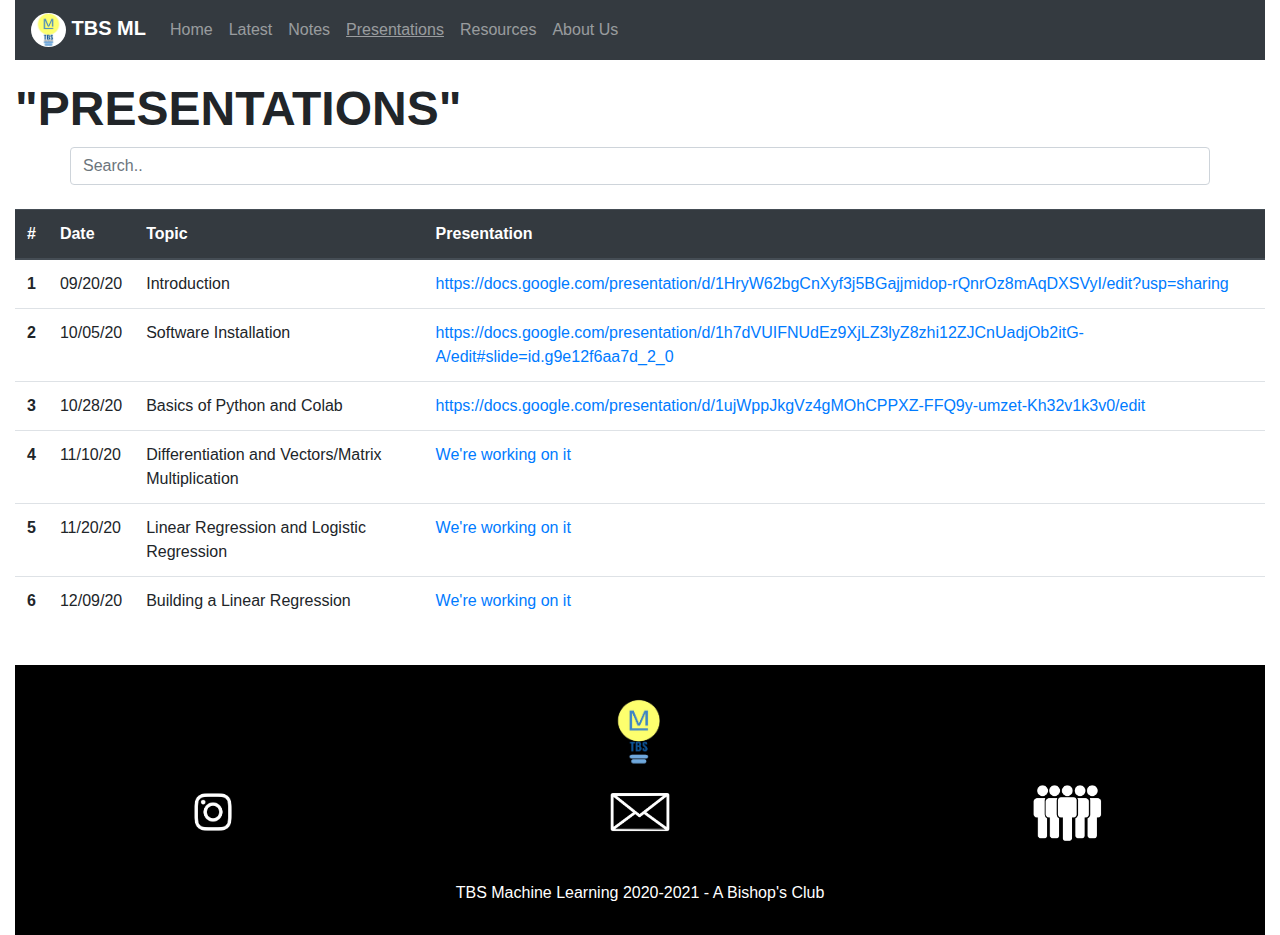
<file: presentations.html>
<!DOCTYPE html>
<html>
    <head>
        <title>ML Club - Presentations</title>

        <link rel="stylesheet" href="https://maxcdn.bootstrapcdn.com/bootstrap/4.5.2/css/bootstrap.min.css">
        <link rel="icon" href="rsc/favicon.ico">
        <!-- jQuery library -->
        <script src="https://ajax.googleapis.com/ajax/libs/jquery/3.5.1/jquery.min.js"></script>

        <!-- Popper JS -->
        <script src="https://cdnjs.cloudflare.com/ajax/libs/popper.js/1.16.0/umd/popper.min.js"></script>

        <!-- Latest compiled JavaScript -->
        <script src="https://maxcdn.bootstrapcdn.com/bootstrap/4.5.2/js/bootstrap.min.js"></script>

        <link rel="stylesheet" href="styles.css" />

        <meta charset="utf-8">
        <meta name="keywords" content="ML, AI, Club, Bishops, TBS">
        <meta name="description" content="TBS Machine Learning Club">
        <meta name="author" content="James H.">
        <meta name="viewport" content="width=device-width, initial-scale=1.0">
        <!-- query function that finds corresponding presentation -->
        <script>
            $(document).ready(function () {
                $("#pInput").on("keyup", function () {
                    var value = $(this).val().toLowerCase();
                    $("#pTable tr").filter(function () {
                        $(this).toggle($(this).text().toLowerCase().indexOf(value) > -1)
                    });
                });
            });
        </script>
    </head>

    <body>
        <div class="container-fluid">
            <!-- nav bar -->
            <div>
                <nav class="navbar navbar-expand-sm navbar-expand-md navbar-inverse bg-dark navbar-dark">
                    <a class="navbar-brand" href="index.html">
                        <img src="rsc/logo.jpg" class="rounded-circle" alt="Logo" style="width:35px;">
                        <span class="logo">TBS ML</span>
                    </a>
                    <button class="navbar-toggler" type="button" data-toggle="collapse" data-target="#collapsibleNavbar">
                        <span class="navbar-toggler-icon"></span>
                    </button>
                    <ul class="navbar-nav collapse navbar-collapse" id="collapsibleNavbar">
                        <li class="navbar-item">
                            <a class="nav-link" href="index.html">Home</a>
                        </li>
                        <li class="navbar-item">
                            <a class="nav-link" href="latest.html">Latest</a>
                        </li>
                        <li class="navbar-item">
                            <a class="nav-link" href="notes.html">Notes</a>
                        </li>
                        <li class="navbar-item">
                            <a class="nav-link active-page" href="#">Presentations</a>
                        </li>
                        <li class="navbar-item">
                            <a class="nav-link" href="resources.html">Resources</a>
                        </li>
                        <li class="navbar-item">
                            <a class="nav-link" href="about.html">About Us</a>
                        </li>
                    </ul>
                </nav>
            </div>
            <div class="display-4">"PRESENTATIONS"</div>
            <!-- search bar -->
            <input class="form-control container" id="pInput" type="text" placeholder="Search..">
            <br />
            <!-- table that contains all the presentation (filterable) -->
            <div class="table-responsive">
                <table class="table table-hover">
                    <thead class="thead-dark">
                        <tr>
                            <th scope="col">#</th>
                            <th scope="col">Date</th>
                            <th scope="col">Topic</th>
                            <th scope="col">Presentation</th>
                        </tr>
                    </thead>
                    <tbody id="pTable">
                        <tr>
                            <th scope="row">1</th>
                            <td>09/20/20</td>
                            <td>Introduction</td>
                            <td>
                                <a href="https://docs.google.com/presentation/d/1HryW62bgCnXyf3j5BGajjmidop-rQnrOz8mAqDXSVyI/edit?usp=sharing">
                                    https://docs.google.com/presentation/d/1HryW62bgCnXyf3j5BGajjmidop-rQnrOz8mAqDXSVyI/edit?usp=sharing
                                </a>
                            </td>
                        </tr>
                        <tr>
                            <th scope="row">2</th>
                            <td>10/05/20</td>
                            <td>Software Installation</td>
                            <td>
                                <a href="https://docs.google.com/presentation/d/1h7dVUIFNUdEz9XjLZ3lyZ8zhi12ZJCnUadjOb2itG-A/edit#slide=id.g9e12f6aa7d_2_0">
                                    https://docs.google.com/presentation/d/1h7dVUIFNUdEz9XjLZ3lyZ8zhi12ZJCnUadjOb2itG-A/edit#slide=id.g9e12f6aa7d_2_0
                                </a>
                            </td>
                        </tr>
                        <tr>
                            <th scope="row">3</th>
                            <td>10/28/20</td>
                            <td>Basics of Python and Colab</td>
                            <td>
                                <a href="https://docs.google.com/presentation/d/1ujWppJkgVz4gMOhCPPXZ-FFQ9y-umzet-Kh32v1k3v0/edit">
                                    https://docs.google.com/presentation/d/1ujWppJkgVz4gMOhCPPXZ-FFQ9y-umzet-Kh32v1k3v0/edit
                                </a>
                            </td>
                        </tr>
                        <tr>
                            <th scope="row">4</th>
                            <td>11/10/20</td>
                            <td>Differentiation and Vectors/Matrix Multiplication</td>
                            <td>
                                <a href="https://slides.google.com">
                                    We're working on it
                                </a>
                            </td>
                        </tr>
                        <tr>
                            <th scope="row">5</th>
                            <td>11/20/20</td>
                            <td>Linear Regression and Logistic Regression</td>
                            <td>
                                <a href="https://slides.google.com">
                                    We're working on it
                                </a>
                            </td>
                        </tr>
                        <tr>
                            <th scope="row">6</th>
                            <td>12/09/20</td>
                            <td>Building a Linear Regression</td>
                            <td>
                                <a href="https://slides.google.com">
                                    We're working on it
                                </a>
                            </td>
                        </tr>
                    </tbody>
                </table>
            </div>
            <br />
            <!-- footer -->
            <div class="section footer">
                <div class="row">
                    <img src="rsc/dark logo.jpg" alt="dark logo" width="80px" class="logo">
                </div>
                <div class="row">
                    <a href="https://www.instagram.com/tbs_machinelearning/" class="logo">
                        <img src="rsc/instagram_logo.png" title="instagram" alt="IG" width=90px>
                    </a>
                    <a href="mailto:james.hou.23@bishops.com" class="logo">
                        <img src="rsc/email_logo.png" title="email" alt="email" width=90px>
                    </a>
                    <a href="https://forms.gle/7LkFxRMY7H7yiRVx9" class="logo">
                        <img src="rsc/join_logo.png" title="sign up" alt="join" width=90px>
                    </a>
                </div>
                <br />
                <div class="row">
                    <div class="m-auto">
                        TBS Machine Learning 2020-2021 - A Bishop's Club
                    </div>
                </div>
            </div>
        </div>
    </body>

</html>
</file>
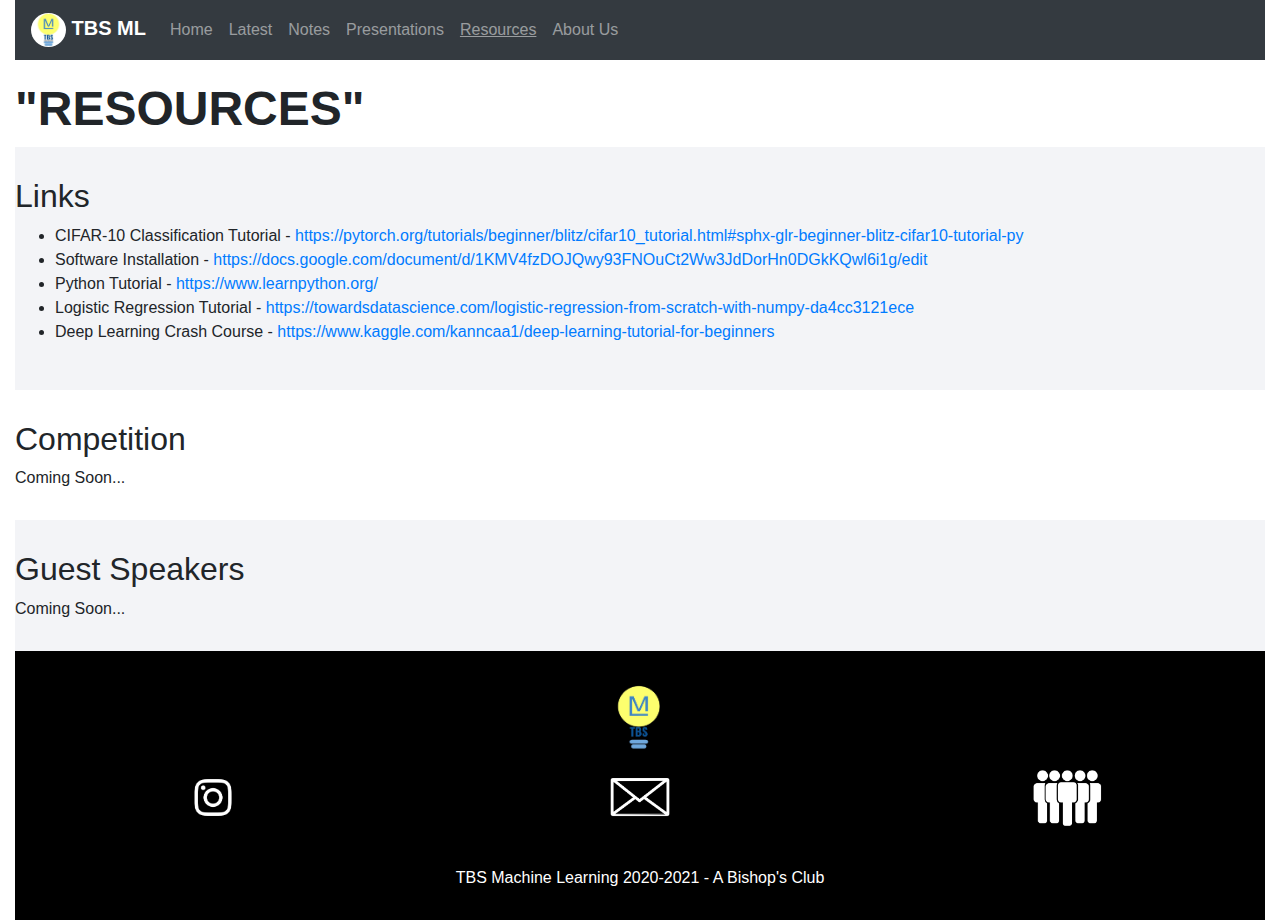
<file: resources.html>
<!DOCTYPE html>
<html>

    <head>
        <title>ML Club - Resources</title>

        <link rel="stylesheet" href="https://maxcdn.bootstrapcdn.com/bootstrap/4.5.2/css/bootstrap.min.css">
        <link rel="icon" href="rsc/favicon.ico">
        <!-- jQuery library -->
        <script src="https://ajax.googleapis.com/ajax/libs/jquery/3.5.1/jquery.min.js"></script>

        <!-- Popper JS -->
        <script src="https://cdnjs.cloudflare.com/ajax/libs/popper.js/1.16.0/umd/popper.min.js"></script>

        <!-- Latest compiled JavaScript -->
        <script src="https://maxcdn.bootstrapcdn.com/bootstrap/4.5.2/js/bootstrap.min.js"></script>

        <link rel="stylesheet" href="styles.css" />

        <meta charset="utf-8">
        <meta name="keywords" content="ML, AI, Club, Bishops, TBS">
        <meta name="description" content="TBS Machine Learning Club">
        <meta name="author" content="James H.">
        <meta name="viewport" content="width=device-width, initial-scale=1.0">
    </head>

    <body>
        <div class="container-fluid">
            <!-- nav bar -->
            <div>
                <nav class="navbar navbar-expand-sm navbar-expand-md navbar-inverse bg-dark navbar-dark">
                    <a class="navbar-brand" href="index.html">
                        <img src="rsc/logo.jpg" class="rounded-circle" alt="Logo" style="width:35px;">
                        <span class="logo">TBS ML</span>
                    </a>
                    <button class="navbar-toggler" type="button" data-toggle="collapse" data-target="#collapsibleNavbar">
                        <span class="navbar-toggler-icon"></span>
                    </button>
                    <ul class="navbar-nav collapse navbar-collapse" id="collapsibleNavbar">
                        <li class="navbar-item">
                            <a class="nav-link" href="index.html">Home</a>
                        </li>
                        <li class="navbar-item">
                            <a class="nav-link" href="latest.html">Latest</a>
                        </li>
                        <li class="navbar-item">
                            <a class="nav-link" href="notes.html">Notes</a>
                        </li>
                        <li class="navbar-item">
                            <a class="nav-link" href="presentations.html">Presentations</a>
                        </li>
                        <li class="navbar-item">
                            <a class="nav-link active-page" href="resources.html">Resources</a>
                        </li>
                        <li class="navbar-item">
                            <a class="nav-link" href="about.html">About Us</a>
                        </li>
                    </ul>
                </nav>
            </div>
            <div class="display-4">"RESOURCES"</div>
            <!-- link section -->
            <div class="section bg-gray" id="links">
                <h2>Links</h2>
                <div>
                    <ul>
                        <li>CIFAR-10 Classification Tutorial - 
                            <a href="https://pytorch.org/tutorials/beginner/blitz/cifar10_tutorial.html#sphx-glr-beginner-blitz-cifar10-tutorial-py">
                                https://pytorch.org/tutorials/beginner/blitz/cifar10_tutorial.html#sphx-glr-beginner-blitz-cifar10-tutorial-py
                            </a>
                        </li>
                        <li>Software Installation - 
                            <a href="https://docs.google.com/document/d/1KMV4fzDOJQwy93FNOuCt2Ww3JdDorHn0DGkKQwl6i1g/edit">
                                https://docs.google.com/document/d/1KMV4fzDOJQwy93FNOuCt2Ww3JdDorHn0DGkKQwl6i1g/edit
                            </a>
                        </li>
                        <li>Python Tutorial - 
                            <a href="https://www.learnpython.org/">
                                https://www.learnpython.org/
                            </a>
                        </li>
                        <li>Logistic Regression Tutorial - 
                            <a href="https://towardsdatascience.com/logistic-regression-from-scratch-with-numpy-da4cc3121ece">
                                https://towardsdatascience.com/logistic-regression-from-scratch-with-numpy-da4cc3121ece
                            </a>
                        </li>
                        <li>Deep Learning Crash Course - 
                            <a href="https://www.kaggle.com/kanncaa1/deep-learning-tutorial-for-beginners">
                                https://www.kaggle.com/kanncaa1/deep-learning-tutorial-for-beginners
                            </a>
                        </li>
                    </ul>
                </div>
            </div>
            <!-- competition section -->
            <div class="section bg-white" id="comp">
                <h2>Competition</h2>
                <div>Coming Soon...</div>
            </div>
            <!-- speaker section -->
            <div class="section bg-gray" id="speaker">
                <h2>Guest Speakers</h2>
                <div>Coming Soon...</div>
            </div>
            <!-- footer -->
            <div class="section footer">
                <div class="row">
                    <img src="rsc/dark logo.jpg" alt="dark logo" width="80px" class="logo">
                </div>
                <div class="row">
                    <a href="https://www.instagram.com/tbs_machinelearning/" class="logo">
                        <img src="rsc/instagram_logo.png" title="instagram" alt="IG" width=90px>
                    </a>
                    <a href="mailto:james.hou.23@bishops.com" class="logo">
                        <img src="rsc/email_logo.png" title="email" alt="email" width=90px>
                    </a>
                    <a href="https://forms.gle/7LkFxRMY7H7yiRVx9" class="logo">
                        <img src="rsc/join_logo.png" title="sign up" alt="join" width=90px>
                    </a>
                </div>
                <br />
                <div class="row">
                    <div class="m-auto">
                        TBS Machine Learning 2020-2021 - A Bishop's Club
                    </div>
                </div>
            </div>
        </div>
    </body>

</html>
</file>
<file: styles.css>
.nav-link {
    font-family: sans-serif;
    font-weight:500;
}
.navbar{
    position:sticky;
    /* to keep the bar on top of background */
    z-index: 99;
}
.active-page {
    text-decoration:underline;
}
.logo {
    font-weight:600;
}
body{
    font-family: sans-serif;
    background-color: white;
}
.gradient-bg {
    /* Resize image so that it spans the whole page */
    background-image: url('rsc/gradient_bg.jpg');
    top: 10 ;
    left: 0;
    width: 100vw;
    height: 87vh;
    background-size: 100% 100%;
    background-repeat: no-repeat;
}
.center-div {
    /* center any element within a div */
    position: absolute;
    top: 50%;
    left: 50%;
    transform: translate(-50%, -50%);
}
.title-text {
    color:white;
    font-family: Helvetica;
    font-weight: bold;
    font-size: 40px;
    text-align:center;
}
.description{
    color:white;
    font-family:sans-serif;
    text-align:center;
}
.btn-main {
    border-width:2px;
    border-color:white;
    color:white;
    font-weight:bolder;
    border-radius:20px;
    text-align:center;
}
.btn-main:hover{
    /* mist effect over the background */
    color:white;
    background-color:rgba(225,225,225,0.45);
}
/* .card-sec {
    border-width:1px;
    border:solid;
    border-color:rgb(163, 162, 162);
    border-radius:15px;
    margin-top: 10px;
    margin-bottom:10px;
    margin-left:auto;
    margin-right:auto;
    border-left-color:powderblue;
    border-left-width:5px;
} */
.bg-light {
    background-color: white;
}
.bg-gray{
    background-color: #f3f4f7;
}
.section {
    /* card format */
    border-radius: 0px;
    padding-top:30px;
    padding-bottom:30px;
    border:transparent;
}
.row-m-t-b {
    /* row with more space between */
    margin-top: 10px;
    margin-bottom: 10px;
}
.footer {
    background-color: black;
    color:white;
    font-family: Helvetica;
}
.logo {
    margin:auto;
}
/* keep img size uniform and div and carousel size equal */
.carousel-img {
    width:800px;
    height:500px;
    margin:auto;
    max-width:100%;
}
.c-div{
    width:800px;
    height:500px;
    max-width:100%;
    margin:auto;
    margin-top:10px;
    margin-bottom:50px;
}
.extra-space{
    margin-top:50px;
}
/* hover caption */
a .cpt{
  display: none;
  position: absolute;
  bottom: 0;
  width: 100%;
  padding: 10px;
  background: rgba(255,255,255, .8);
  color:black;
  font-weight:bold;
  font-size:1.5rem;
  z-index:99;
}
a:hover span {
  display: block
} 
.article {
    margin-top:10px;
    margin-bottom:10px;
}
.small-img {
    width:120px;
    height:120px;
    margin-top:40px;
}
.card-text{
    margin-top:5px;
}
.display-4 {
    font-weight:bold;
    font-size:300%;
    padding-top:20px;
    padding-bottom:10px;
}
.name-title {
    font-weight:bold;
}
/* shorten text centering */
.tcenter {
    text-align: center;
}
.tbdiv {
    padding:10px;
}
.card-body > .btn-warning {
    display: block;
    margin-left: auto;
    margin-right: auto;
}
/* center headings */
.hcenter {
    display: block;
    margin-left: auto;
    margin-right: auto;
    text-align: center;
}
/* sign up button */
.subutton {
    border:solid;
    border-color:skyblue;
    color:skyblue;
    font-weight:bold;
    background-color: white;
}
.name-card {
    padding:40px;
}
h3 {
    font-weight:bold;
}
</file>
